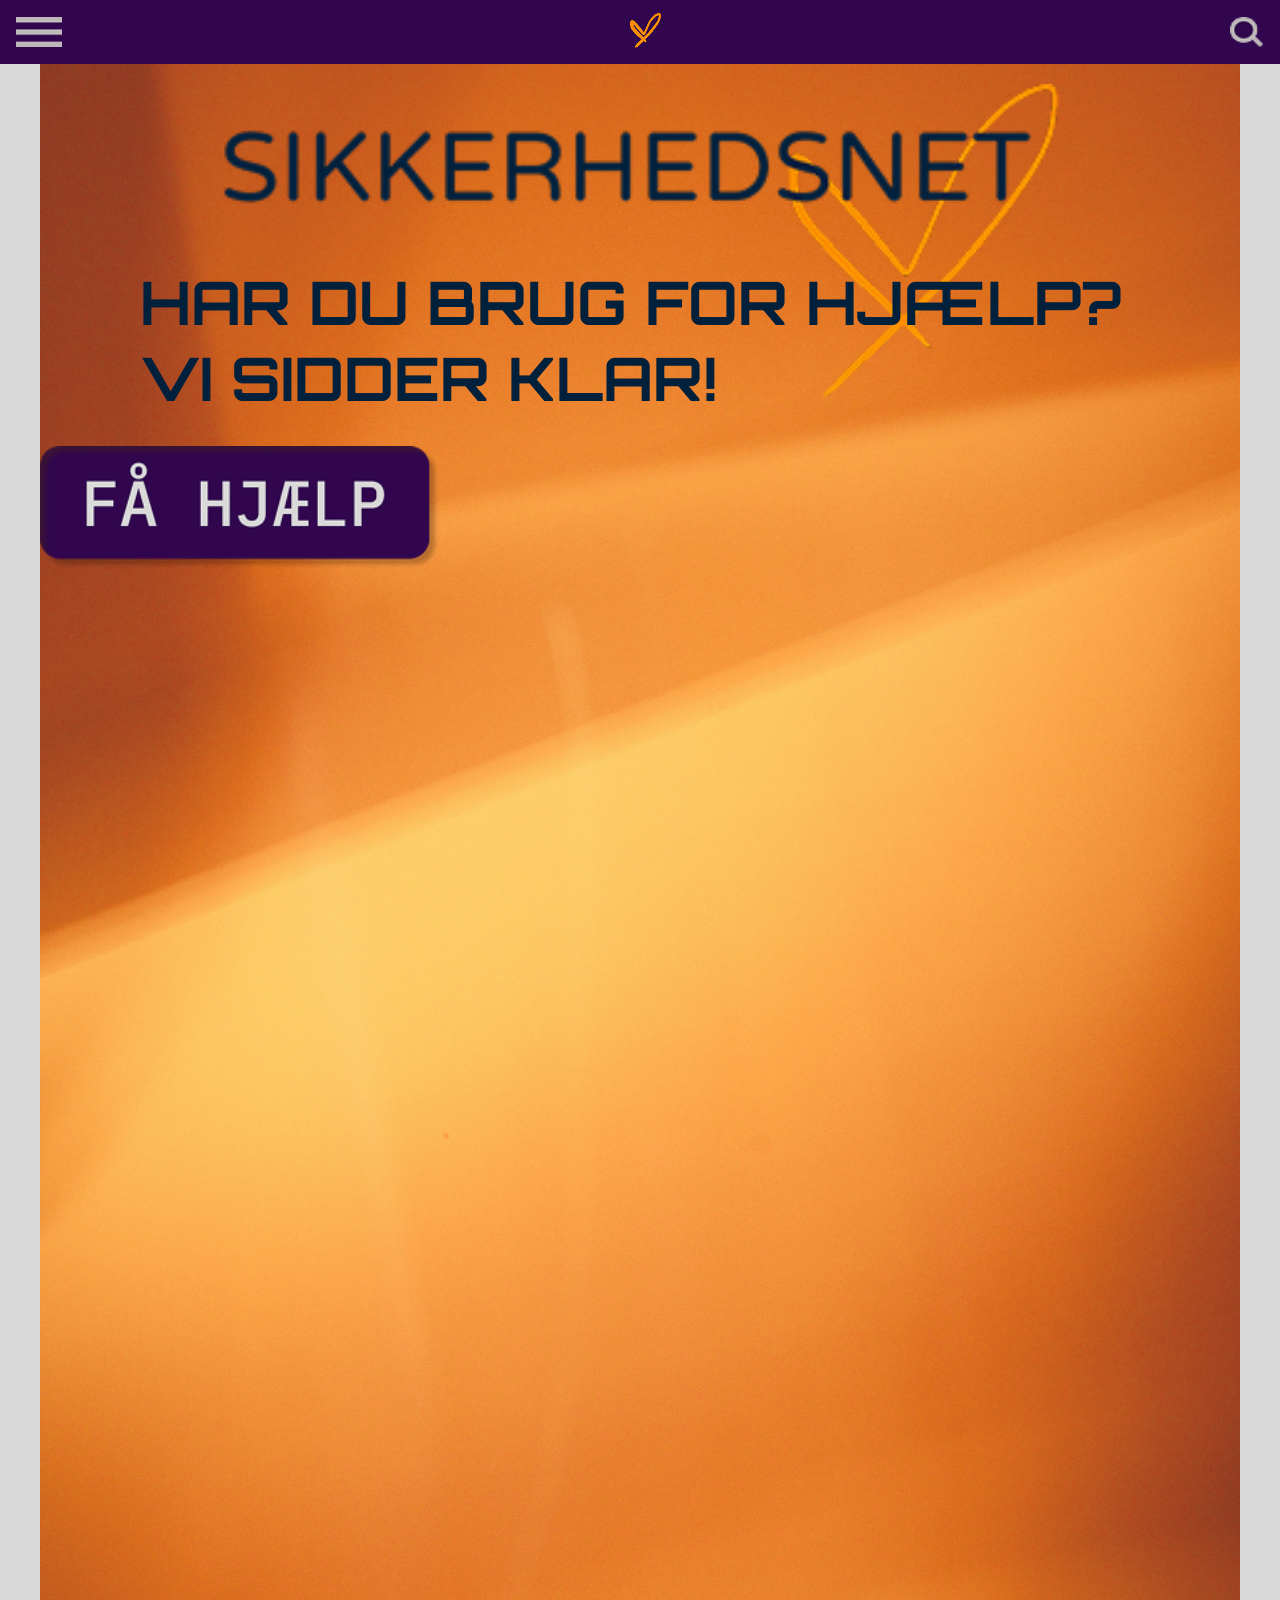
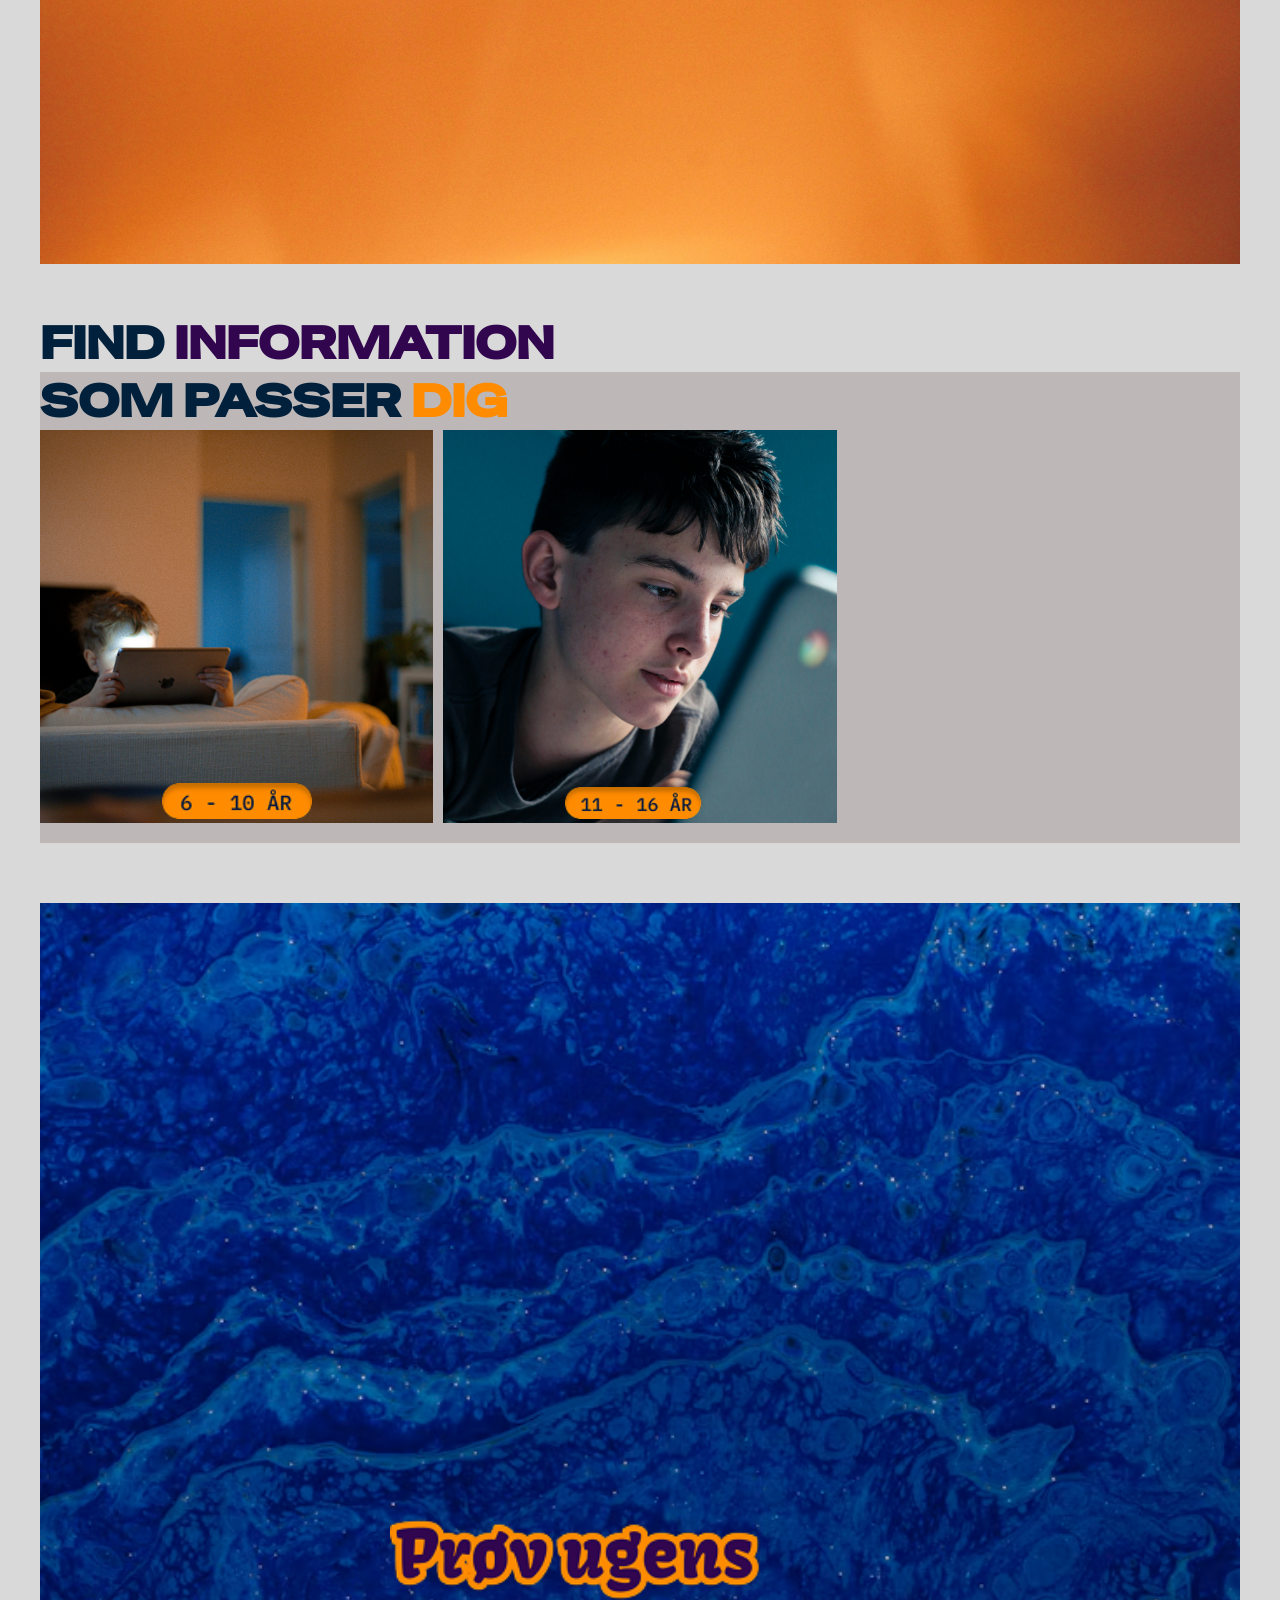
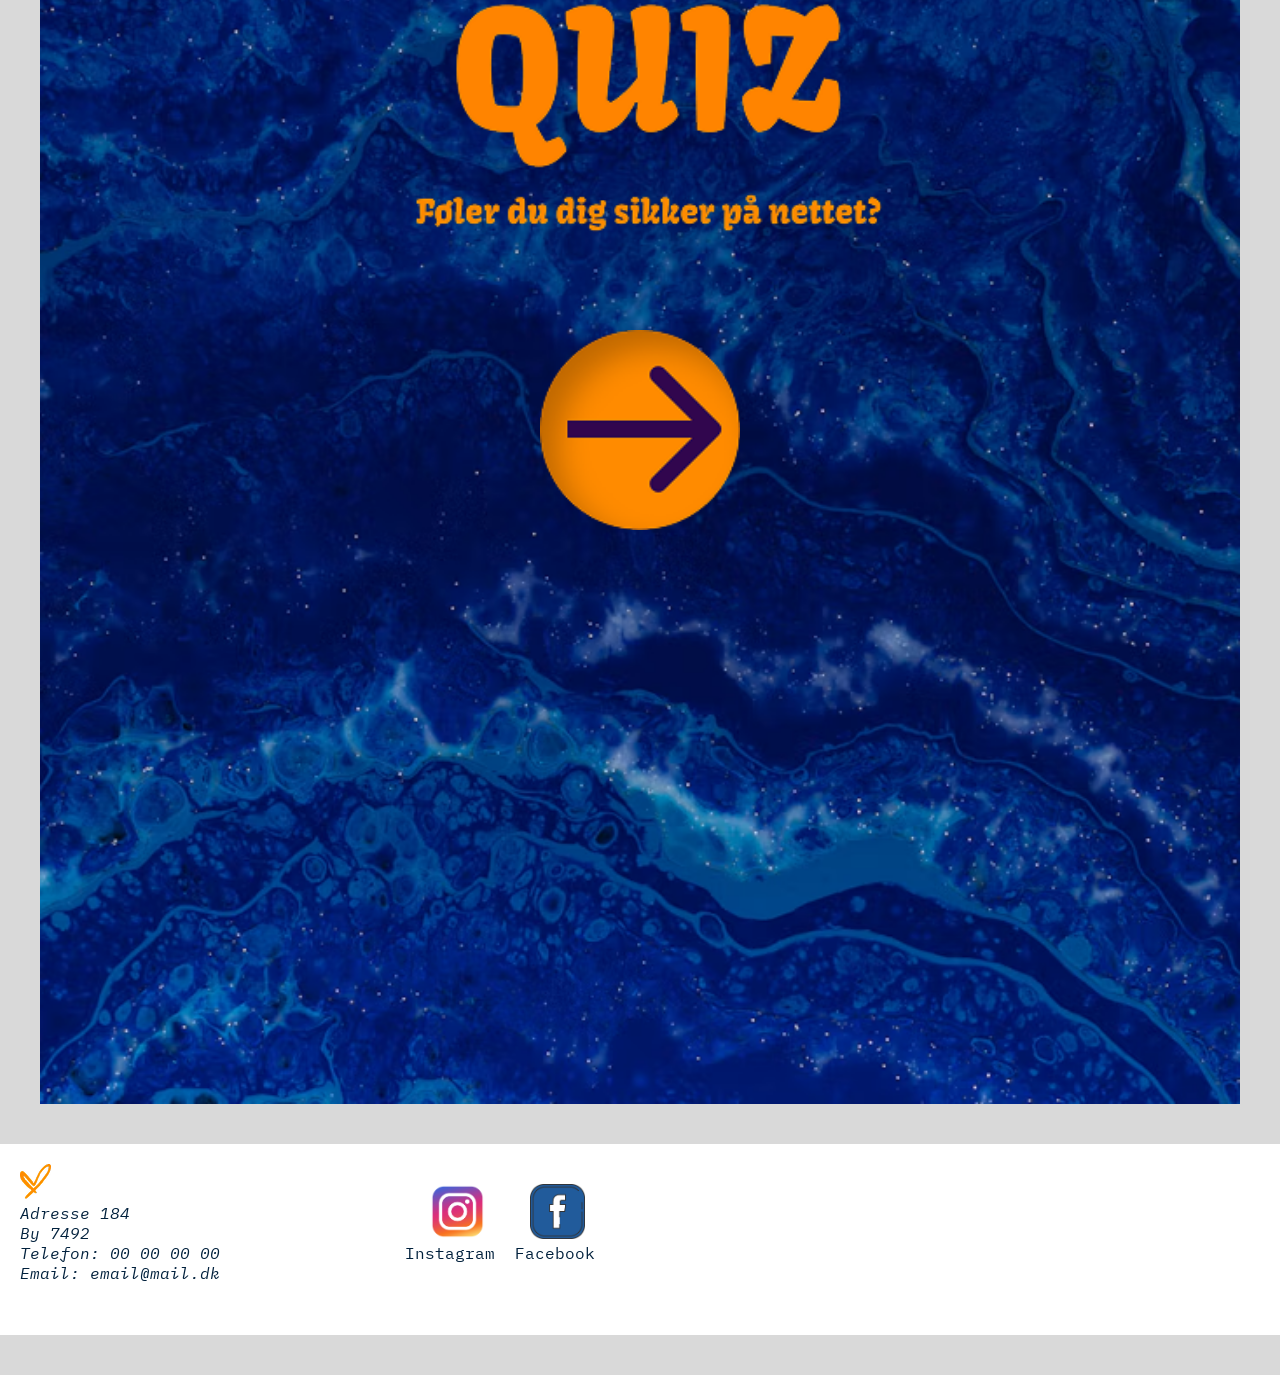
<file: index.html>
<!DOCTYPE html>
<html lang="da-DK">

<head>
    <meta charset="UTF-8">
    <meta name="viewport" content="width=device-width, initial-scale=1.0">
    <title>Dokument</title>
    <link rel="stylesheet" href="./css/style.css">

    <link rel="preconnect" href="https://fonts.googleapis.com">
    <link rel="preconnect" href="https://fonts.gstatic.com" crossorigin>
    <link
        href="https://fonts.googleapis.com/css2?family=IBM+Plex+Mono:wght@500&family=Orbitron:wght@400..900&family=Special+Gothic+Expanded+One&display=swap"
        rel="stylesheet">

</head>

<body>
    <header class="site-header">
        <nav class="in-header">
            <button class="header-knap">
                <img src="./img/burgermenu.png" alt="burgermenu">
            </button>

            <a href="./index.html"><img src="./img/logo.png" alt="logo" class="header-knap"></a>

            <button class="header-knap">
                <img src="./img/sog.png" alt="søgefunktion">
            </button>
        </nav>
    </header>


    <main>
        <section class="start-page">

            <img src="./img/orangebaggrund.jpg" alt="orange baggrund">
            <img src="./img/image 9.png" alt="ordet sikkerhedsnet med et hjerte under" class="homepage-name">
            <div class="text">
                <h1>
                    HAR DU BRUG FOR HJÆLP?<br>
                    VI SIDDER KLAR!
                </h1>
                <a href="./kontakt.html"><img src="./img/fåhjalp.png" alt="få hjælp"></a>
            </div>

        </section>


        <h2>FIND <span class="lilla-tekst">INFORMATION</span></h2>

        <div class="sektion-forside">
            <h3>SOM PASSER <span class="orange-tekst">DIG</span></h3>

            <div class="forside-billeder">
                <div class="billede">
                    <img src="./img/barn.jpg" alt="billede af en dreng som kigger på en ipad">
                    <a href="#"><img src="./img/6-10år.png" alt="6 til 10 år"></a>
                </div>

                <div class="billede">
                    <img src="./img/teen.jpg" alt="billede af en teenage dreng som kigger på en ipad">
                    <a href="#"><img src="./img/11-16år.png" alt="6 til 10 år"></a>
                </div>

            </div>

        </div>

        <section class="quiz-side">

            <img src="./img/vand.png" alt="havet som baggrund føler du dig sikker på nettet">
            <div class="quiz">
                <img src="./img/prøvugensquiz.png" alt="prøv ugens quiz">

                <a href="./quiz.html"><img src="./img/pil.png" alt="pil som ved tryk går til quiz"></a>
            </div>

        </section>
    </main>

    <footer>
        <div class="footer-tekst">
            <a href="index.html"><img src="./img/logo.png" alt="logo"></a>
            <address>Adresse 184<br>
                By 7492</address>

            <address>Telefon: 00 00 00 00<br>
                Email: email@mail.dk </address>
        </div>

        <div class="footer-billeder">
            <div class="billeder-tekst">
                <a href="#"><img src="./img/instagram.jpg" alt="instagram"></a>
                <div href="#"><img src="./img/round-icons-NEglEsR7cTM-unsplash.jpg" alt="facebook"></a>
                </div>

            </div>
            <div class="footer-samle">
                <p>Instagram</p>
                <p>Facebook</p>
            </div>

    </footer>

</body>

</html>
</file>
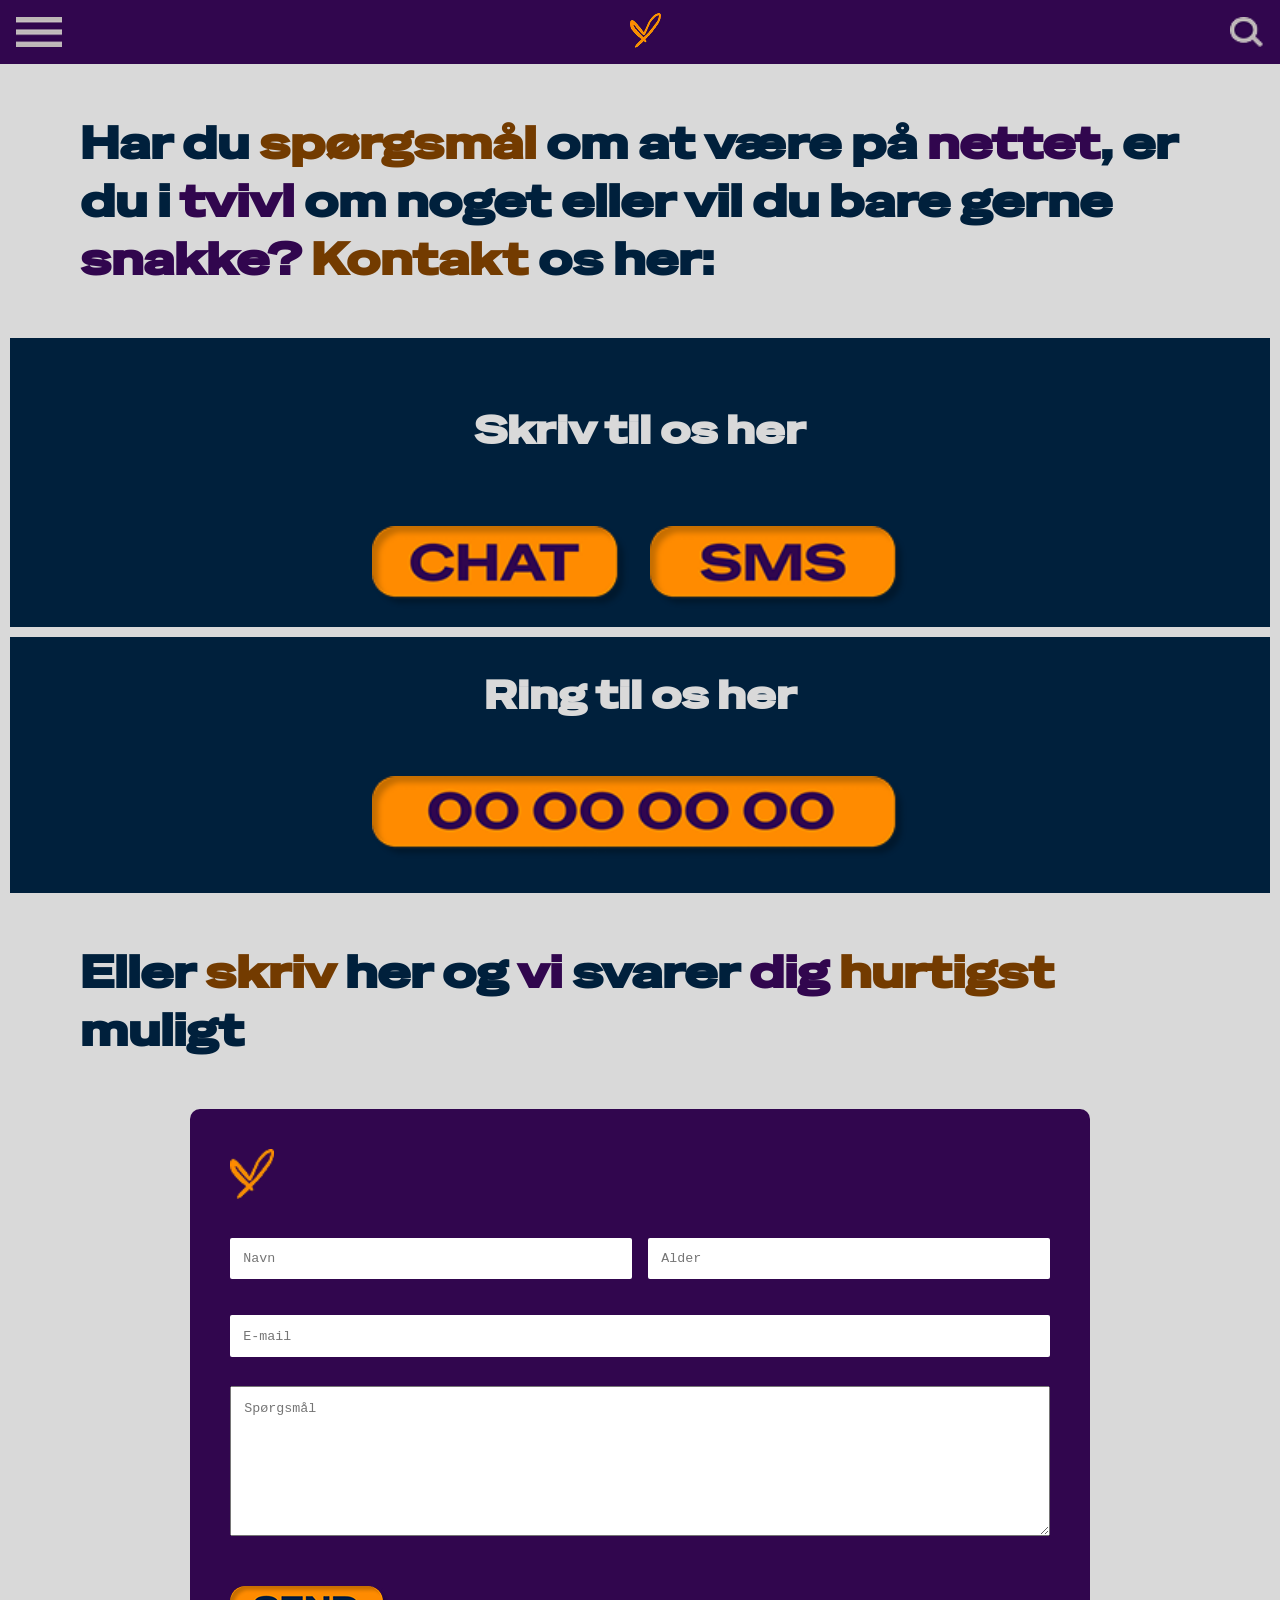
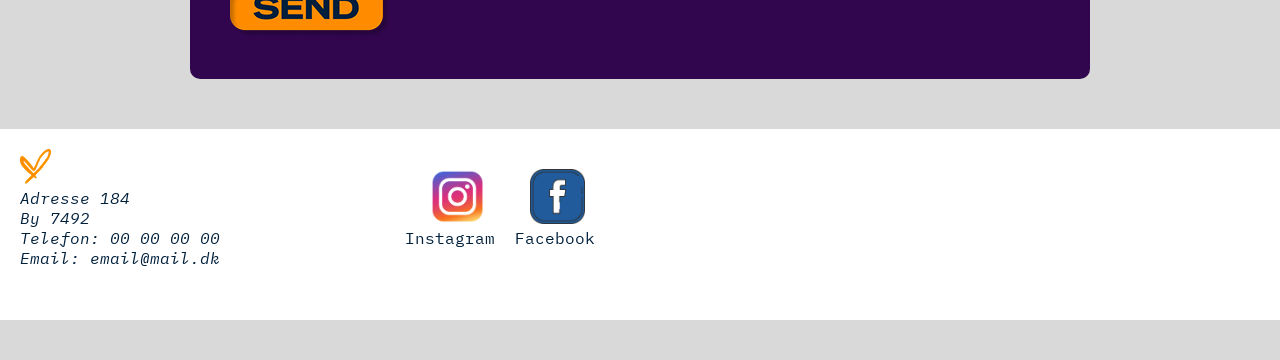
<file: kontakt.html>
<!DOCTYPE html>
<html lang="da-DK">

<head>
    <meta charset="UTF-8">
    <meta name="viewport" content="width=device-width, initial-scale=1.0">
    <title>Dokument</title>
    <link rel="stylesheet" href="./kontakt.css">

    <link rel="preconnect" href="https://fonts.googleapis.com">
    <link rel="preconnect" href="https://fonts.gstatic.com" crossorigin>
    <link
        href="https://fonts.googleapis.com/css2?family=IBM+Plex+Mono:wght@500&family=Orbitron:wght@400..900&family=Special+Gothic+Expanded+One&display=swap"
        rel="stylesheet">
</head>

<body>

    <header class="site-header">
        <nav class="in-header">
            <button class="header-knap">
                <img src="./img/burgermenu.png" alt="burgermenu">
            </button>

            <a href="./index.html"><img src="./img/logo.png" alt="logo" class="header-knap"></a>

            <button class="header-knap">
                <img src="./img/sog.png" alt="søgefunktion">
            </button>
        </nav>
    </header>

    <main>
        <h1>Har du <span class="orange-tekst">spørgsmål</span> om at være på <span class="lilla-tekst">nettet</span>, er
            du i <span class="lilla-tekst">tvivl</span> om noget eller vil du bare gerne <span
                class="lilla-tekst">snakke?</span>
            <span class="orange-tekst">Kontakt</span> os her:
        </h1>

        <section class="kontakt-sektion">
            <h2>Skriv til os her</h2>
            <button class="kontakt-knap">
                <img src="./img/chat.png" alt="chat">
            </button>
            <button class="kontakt-knap">
                <img src="./img/sms.png" alt="chat">
            </button>

        </section>

        <section class="call-sektion">
            <h3>Ring til os her</h3>
            <button class="call-knap">
                <img src="./img/telefonnummer.png" alt="telefonnummer">
            </button>

        </section>

        <h2>Eller <span class="orange-tekst">skriv</span> her og <span class="lilla-tekst">vi</span> svarer <span
                class="lilla-tekst">dig</span> <span class="orange-tekst">hurtigst</span> muligt</h2>

        
        <div class="kontakt-form">
            <img src="./img/logo.png" alt="logo" class="logo-form">
            <form>
                <label class="visually-hidden" for="navn">Navn</label>
                <input id="navn" type="text" placeholder="Navn" required>

                <label class="visually-hidden" for="alder">Alder</label>
                <input id="alder" type="text" placeholder="Alder" required>

                <label class="visually-hidden" for="mail">E-mail</label>
                <input id="mail" type="email" placeholder="E-mail" required>

                <label class="visually-hidden" for="sporgsmol">Spørgsmål</label>
                <textarea id="sporgsmol" type="text" placeholder="Spørgsmål" required></textarea>
            </form>
            <button class="send-knap">
                <img src="./img/send.png" alt="send knap">
            </button>
        </div>
    </main>

    <footer>
        <div class="footer-tekst">
            <a href="index.html"><img src="./img/logo.png" alt="logo"></a>
            <address>Adresse 184<br>
                By 7492</address>

            <address>Telefon: 00 00 00 00<br>
                Email: email@mail.dk </address>
        </div>

        <div class="footer-billeder">
            <div class="billeder-tekst">
                <a href="#"><img src="./img/instagram.jpg" alt="instagram"></a>
                <div href="#"><img src="./img/round-icons-NEglEsR7cTM-unsplash.jpg" alt="facebook"></a>
                </div>

            </div>
            <div class="footer-samle">
                <p>Instagram</p>
                <p>Facebook</p>
            </div>

    </footer>


</body>

</html>
</file>
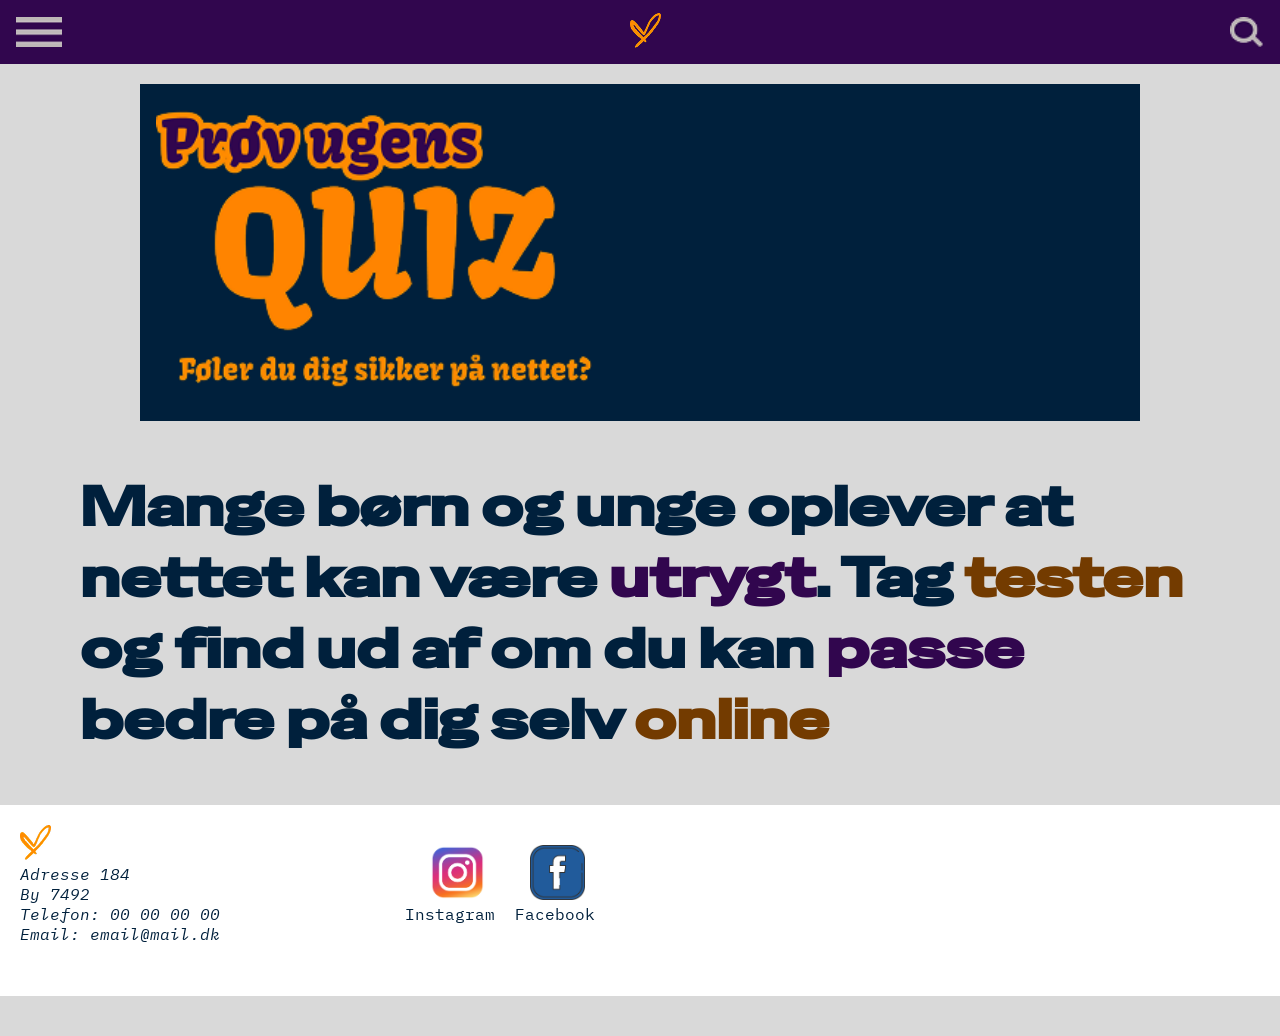
<file: quiz.html>
<!DOCTYPE html>
<html lang="da-DK">

<head>
    <meta charset="UTF-8">
    <meta name="viewport" content="width=device-width, initial-scale=1.0">
    <title>Dokument</title>
    <link rel="stylesheet" href="./quiz.css">

    <link rel="preconnect" href="https://fonts.googleapis.com">
    <link rel="preconnect" href="https://fonts.gstatic.com" crossorigin>
    <link
        href="https://fonts.googleapis.com/css2?family=IBM+Plex+Mono:wght@500&family=Orbitron:wght@400..900&family=Special+Gothic+Expanded+One&display=swap"
        rel="stylesheet">
</head>

<body>

    <header class="site-header">
        <nav class="in-header">
            <button class="header-knap">
                <img src="./img/burgermenu.png" alt="burgermenu">
            </button>

            <a href="./index.html"><img src="./img/logo.png" alt="logo" class="header-knap"></a>

            <button class="header-knap">
                <img src="./img/sog.png" alt="søgefunktion">
            </button>
        </nav>
    </header>

    <main>
        <div class="quiz-baggrund">
            <img src="./img/prøvugensquiz.png" alt="prøv ugens quiz føler du dig sikker på netttet"
                class="quiz-billede">
        </div>

        <h1>Mange børn og unge oplever at nettet kan være <span class="lilla-tekst">utrygt</span>. Tag <span class="orange-tekst">testen</span> og find ud af om du kan <span class="lilla-tekst">passe</span> bedre på dig selv <span class="orange-tekst">online</span></h1>
    </main>

    <footer>
        <div class="footer-tekst">
            <a href="index.html"><img src="./img/logo.png" alt="logo"></a>
            <address>Adresse 184<br>
                By 7492</address>

            <address>Telefon: 00 00 00 00<br>
                Email: email@mail.dk </address>
        </div>

        <div class="footer-billeder">
            <div class="billeder-tekst">
                <a href="#"><img src="./img/instagram.jpg" alt="instagram"></a>
                <div href="#"><img src="./img/round-icons-NEglEsR7cTM-unsplash.jpg" alt="facebook"></a>
                </div>

            </div>
            <div class="footer-samle">
                <p>Instagram</p>
                <p>Facebook</p>
            </div>

    </footer>

</body>

</html>
</file>
<file: css/style.css>
* {
    box-sizing: border-box;
    margin: 0;
}

img {
    max-width: 100%;
    height: auto;
}

body {
    background-color:#D9D9D9;
}

/*HEADER*/
.site-header {
    background-color:#31064E;
    display: flex;
    align-items: center;
     height: 4em;
     padding: 0 1em;
}

.start-page .homepage-name {
    width: 70%;
    height: auto;
    place-self: start center;
    margin-top: 20px;

}

.in-header {
    display:flex;
    justify-content: space-between;
    align-items:center;
    width:100%;
}

.header-knap {
    background: none;
    border: none;
    padding:0;
    cursor: pointer;
}

.header-knap img {
    display: block;
    height: 30px;
}

/*Main*/

.start-page {
    display: grid; 
}

.start-page img, .text {
   grid-area: 1 / 1; 
}

.start-page img {
    width: 100%;
    height: auto;
}

.text {
    padding-top: 200px;
}


.text h1{
    margin: 0 100px 30px 100px;
    color:#00203C;
    font-size: 60px;
    font-family: "Orbitron", sans-serif;
}

.text a img {
    display:block;
    place-self: center;
    height: auto;
    width: 400px;  
}

.text a:hover img {
    opacity: 0.8;
}

/*BILLEDER MED ALDER*/
h2 {
    font-family: "Special Gothic Expanded One", sans-serif;
    color:#00203C;
    font-size: 45px;
    margin-top: 50px;
}

.sektion-forside {
    background-color:#BDB7B7;

}

h3 {
    font-family: "Special Gothic Expanded One", sans-serif;
    color:#00203C;
    font-size: 45px;

}

.lilla-tekst {
    color:#31064E;
}

.orange-tekst {
    color:#FF8B00;
}

.forside-billeder {
    display: grid;
    grid-template-columns: 1fr 1fr;
    gap:10px;
    margin-bottom: 60px;
}

.forside-billeder img {
    width: 100%;
    aspect-ratio: 1 / 1;
    object-fit: cover;
    margin-bottom:20px;
}

.billede {
    display: grid;
}

.billede > img,
.billede > a {
    grid-area: 1 /1;
}

.billede > img{
    width:100%;
    aspect-ratio: 1 / 1;
    object-fit: cover;    
}

.billede > a {
    place-self: end center;
    z-index: 1;
    margin-bottom: 10;
}

.billede > a img {
    width: 150px;
    max-width: 100%;
    height: auto;
    aspect-ratio: auto;
    object-fit: contain;

}

.billede > a:hover img {
    opacity: 0.8;
}

/*QUIZ*/
.quiz-side {
    display: grid;
}

.quiz-side > img {
    width: 100%;
    height: auto;
    margin-bottom: 40px;
}

.quiz-side > img,
.quiz-side > .quiz {
   grid-area: 1 / 1;
}

.quiz-side .quiz > img {
    width: 500px;
    height: auto;
}

.quiz-side .quiz a img {
    width: 200px;
    height: auto;
}

.quiz-side .quiz a:hover img {
    opacity: 0.8;
}



.quiz-side > .quiz {
    display: flex;
    flex-direction: column;
    align-items: center;
    justify-content: center;
    gap: 50px;
   
}

/*FOOTER*/
footer {
    color: #00203C;
    font-family:"IBM Plex Mono", monospace;;
    display: flex;
    align-items: flex-start;
    gap: 40px;
    background-color:white;
    padding: 20px 0 52px 20px;
    margin-bottom: 40px;
}

.footer-billeder img{
    width: 55px;
    height: auto;
}

.footer-billeder {
    display: flex;
    flex-direction: column;
    align-items: flex-end;
    margin-left: 125px;
    gap: 20px;
    margin-top: 20px;
}

.billeder-tekst {
    display: flex;
    gap: 45px;
    padding-right: 10px;
}

.footer-samle {
    display: flex;
    gap: 20px;
    margin-top: -20px;
    padding-left: 20px;
} 

@media (min-width: 900px) {
    main {
        max-width: 1200px;
        margin: 0 auto;
    }

    .forside-billeder {
        grid-template-columns: repeat(3, minmax(0, 1fr));
    }
}
</file>
<file: kontakt.css>
* {
    box-sizing: border-box;
    margin: 0;
}

img {
    max-width: 100%;
    height: auto;
}

body {
    background-color: #D9D9D9;
}

/*HEADER*/
.site-header {
    background-color: #31064E;
    display: flex;
    align-items: center;
    height: 4em;
    padding: 0 1em;
}

.start-page .homepage-name {
    width: 70%;
    height: auto;
    place-self: start center;
    margin-top: 20px;

}

.in-header {
    display: flex;
    justify-content: space-between;
    align-items: center;
    width: 100%;
}

.header-knap {
    background: none;
    border: none;
    padding: 0;
    cursor: pointer;
}

.header-knap img {
    display: block;
    height: 30px;
}

/*MAIN*/
h1 {
    font-family: "Special Gothic Expanded One", sans-serif;
    color: #00203C;
    font-size: 45px;
    margin-top: 50px;
    margin-bottom: 50px;
    padding: 0 80px;
    ;
}

.lilla-tekst {
    color: #31064E;
}

.orange-tekst {
    color: #733B00;
}

.kontakt-sektion {
    background-color: #00203C;
    display: grid;
    grid-template-columns: auto auto;
    justify-content: center;
    justify-items: center;
    gap: 20px;
    column-gap: 20px;
    height: auto;
    padding: 1em;
    margin: 10px;
}

.kontakt-sektion h2 {
    font-family: "Special Gothic Expanded One", sans-serif;
    color: #D9D9D9;
    font-size: 40px;
    grid-column: 1 / -1;
    justify-self: center;
}


.kontakt-knap {
    background: none;
    border: none;
    padding: 0;
    cursor: pointer;


}

.kontakt-knap img {
    display: block;
    height: 85px;
}

.call-sektion {
    background-color: #00203C;
    display: grid;
    grid-template-columns: auto auto;
    justify-content: center;
    justify-items: center;
    gap: 55px;
    column-gap: 40px;
    height: auto;
    padding: 2em;
    margin: 10px;
}

.call-sektion h3 {
    font-family: "Special Gothic Expanded One", sans-serif;
    color: #D9D9D9;
    font-size: 40px;
    grid-column: 1 / -1;
    justify-self: center;
}


.call-knap {
    grid-column: 1 /-1;
    justify-self: center;
    background: none;
    border: none;
    padding: 0;
    cursor: pointer;
}

.call-knap img {
    display: block;
    height: 85px;
}


h2 {
    font-family: "Special Gothic Expanded One", sans-serif;
    color: #00203C;
    font-size: 45px;
    margin-top: 50px;
    margin-bottom: 50px;
    padding: 0 80px;
    ;
}

/*KONTAKTFORMULAR*/
.logo-form {
    display: flex;
    justify-self: center;
    margin-bottom: 2em;
    height: 50px;
}

input,
textarea {
    font-family: 'Courier New', Courier, monospace;
    font: 1rem;
    color: #00203C;
}
.kontakt-form {
    border-radius: 10px;
    background-color:#31064E;
    padding: 2.5em;
    width: 90%;
    width: 90%;
    margin: 50px auto;
    
}

input[type=text], input[type=email] {
    width: 100%;
    padding: 1em;
    border:#31064E ;
    border-radius: 2px;
    margin-top: 0.5em;
    margin-bottom: 1em;
}

form {
    display: grid;
    grid-template-columns: 1fr 1fr;
    gap: 1em;
}

form input {
    width: 100%;
    margin: 0;
}

#mail, 
#sporgsmol {
    grid-column: 1 /-1;
}

textarea {
    width: 100%;
    max-width: 100%;
    min-height: 150px;
    padding: 1em;
    resize: vertical;
}

.send-knap {
    display: flex;
    justify-self: center;
    margin-top: 50px;
    background: none;
    border: none;
    padding: 0;
    cursor: pointer;
}

.visually-hidden{
    border: 0;
    clip: rect(0 0 0 0);
    height: 1px;
    margin: -1px;
    overflow: hidden;
    padding: 0;
    position: absolute;
    width: 1px;
}

/*FOOTER*/
footer {
    color: #00203C;
    font-family: "IBM Plex Mono", monospace;
    ;
    display: flex;
    align-items: flex-start;
    gap: 40px;
    background-color: white;
    padding: 20px 0 52px 20px;
    margin-bottom: 40px;
}

.footer-billeder img {
    width: 55px;
    height: auto;
}

.footer-billeder {
    display: flex;
    flex-direction: column;
    align-items: flex-end;
    margin-left: 125px;
    gap: 20px;
    margin-top: 20px;
}

.billeder-tekst {
    display: flex;
    gap: 45px;
    padding-right: 10px;
}

.footer-samle {
    display: flex;
    gap: 20px;
    margin-top: -20px;
    padding-left: 20px;
}

@media (min-width: 900px) {
    .kontakt-form {
        max-width: 900px;
        margin-left: auto;
        margin-right: auto;
    }
}
</file>
<file: quiz.css>
* {
    box-sizing: border-box;
    margin: 0;
}

img {
    max-width: 100%;
    height: auto;
}

body {
    background-color:#D9D9D9;
}

/*HEADER*/
.site-header {
    background-color:#31064E;
    display: flex;
    align-items: center;
     height: 4em;
     padding: 0 1em;
}

.start-page .homepage-name {
    width: 70%;
    height: auto;
    place-self: start center;
    margin-top: 20px;

}

.in-header {
    display:flex;
    justify-content: space-between;
    align-items:center;
    width:100%;
}

.header-knap {
    background: none;
    border: none;
    padding:0;
    cursor: pointer;
}

.header-knap img {
    display: block;
    height: 30px;
}

/*MAIN*/

.quiz-baggrund {
    background-color: #00203C;
    width: 100%;
    padding: 1em;
    margin: 20px auto;
}

.quiz-billede {
    display: flex;
    place-self: center;
    margin-top: 5px;
    margin-bottom: -25px;
    height: 325px;
}

h1 {
    font-family: "Special Gothic Expanded One", sans-serif;
    color: #00203C;
    font-size: 55px;
    margin-top: 50px;
    margin-bottom: 50px;
    padding: 0 80px;
    ;
}

.lilla-tekst {
    color: #31064E;
}

.orange-tekst {
    color: #733B00;
}

/*FOOTER*/
footer {
    color: #00203C;
    font-family:"IBM Plex Mono", monospace;;
    display: flex;
    align-items: flex-start;
    gap: 40px;
    background-color:white;
    padding: 20px 0 52px 20px;
    margin-bottom: 40px;
}

.footer-billeder img{
    width: 55px;
    height: auto;
}

.footer-billeder {
    display: flex;
    flex-direction: column;
    align-items: flex-end;
    margin-left: 125px;
    gap: 20px;
    margin-top: 20px;
}

.billeder-tekst {
    display: flex;
    gap: 45px;
    padding-right: 10px;
}

.footer-samle {
    display: flex;
    gap: 20px;
    margin-top: -20px;
    padding-left: 20px;
} 

@media (min-width: 900px) {
    .quiz-baggrund {
        max-width: 1000px;
    }
}
</file>
